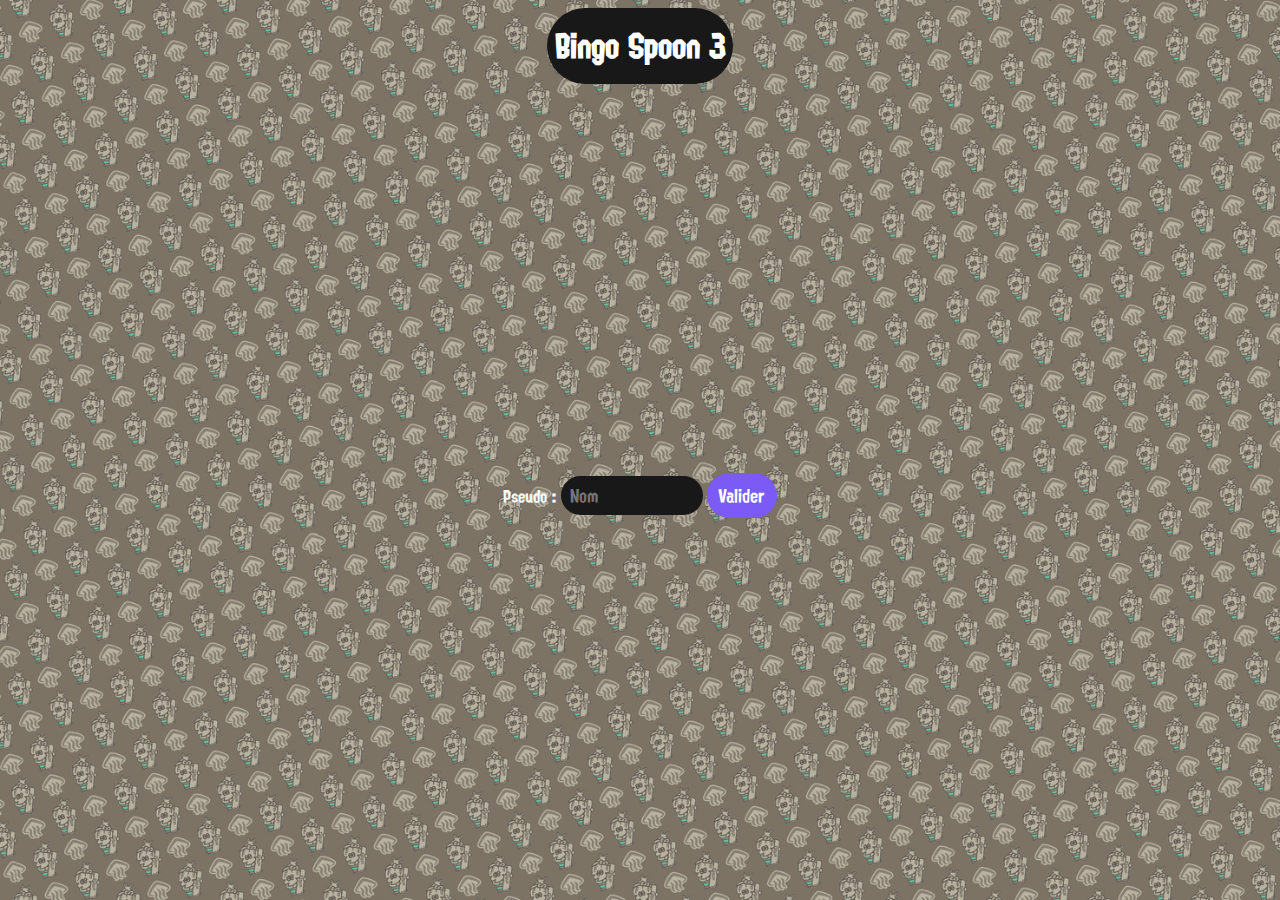
<file: static/index.html>
<!DOCTYPE html>
<html lang="fr">
    <head>
        <meta charset="UTF-8">
        <title>Bingo Spoon 3</title>
        <link rel="stylesheet" href="css/global.css">
        <script src="https://cdn.socket.io/4.7.2/socket.io.min.js"></script>
        <script type="module" src="script/index.js"></script>
    </head>
    <body>
        <header>
            <h1>Bingo Spoon 3</h1>
        </header>
        <form id="loginForm">
            <label for="logiName">Pseudo :</label>
            <input type="text" id="loginName" required placeholder="Nom">
            <input type="submit" value="Valider" />
        </form>
    </body>
</html>
</file>
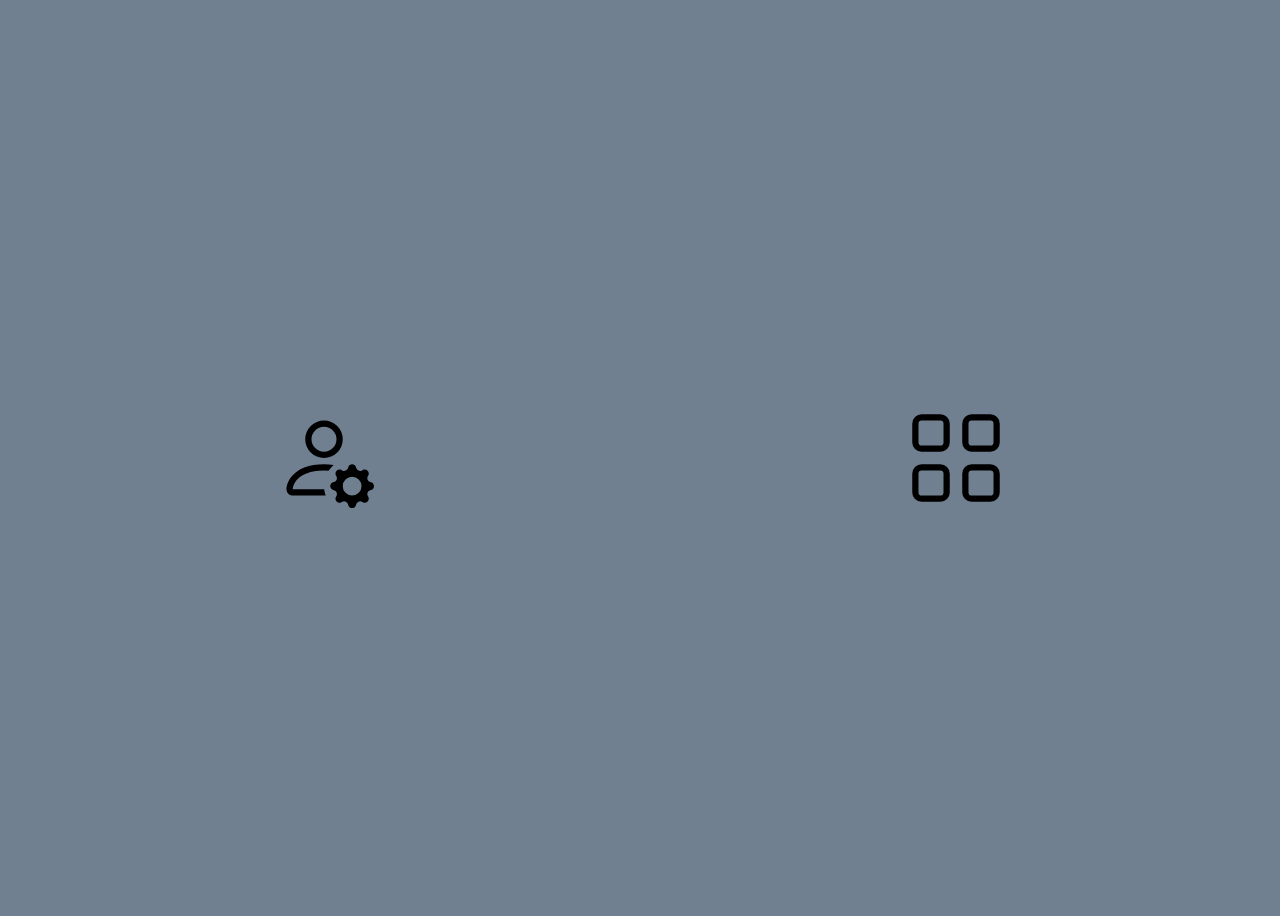
<file: templates/admin.html>
<!DOCTYPE html>
<html lang="en">
<head>
    <meta charset="UTF-8">
    <title>Title</title>
    <style>
        body{
            height: 100vh;
            display: flex;
            flex-direction: row;
            justify-content: space-around;
            align-items: center;

            background-color: slategray;
        }
    </style>
</head>
<body>
    <svg xmlns="http://www.w3.org/2000/svg" width="100" height="100" fill="currentColor" id="players" class="bi bi-person-gear" viewBox="0 0 16 16">
        <path d="M11 5a3 3 0 1 1-6 0 3 3 0 0 1 6 0M8 7a2 2 0 1 0 0-4 2 2 0 0 0 0 4m.256 7a4.5 4.5 0 0 1-.229-1.004H3c.001-.246.154-.986.832-1.664C4.484 10.68 5.711 10 8 10q.39 0 .74.025c.226-.341.496-.65.804-.918Q8.844 9.002 8 9c-5 0-6 3-6 4s1 1 1 1zm3.63-4.54c.18-.613 1.048-.613 1.229 0l.043.148a.64.64 0 0 0 .921.382l.136-.074c.561-.306 1.175.308.87.869l-.075.136a.64.64 0 0 0 .382.92l.149.045c.612.18.612 1.048 0 1.229l-.15.043a.64.64 0 0 0-.38.921l.074.136c.305.561-.309 1.175-.87.87l-.136-.075a.64.64 0 0 0-.92.382l-.045.149c-.18.612-1.048.612-1.229 0l-.043-.15a.64.64 0 0 0-.921-.38l-.136.074c-.561.305-1.175-.309-.87-.87l.075-.136a.64.64 0 0 0-.382-.92l-.148-.045c-.613-.18-.613-1.048 0-1.229l.148-.043a.64.64 0 0 0 .382-.921l-.074-.136c-.306-.561.308-1.175.869-.87l.136.075a.64.64 0 0 0 .92-.382zM14 12.5a1.5 1.5 0 1 0-3 0 1.5 1.5 0 0 0 3 0"/>
    </svg>

    <svg xmlns="http://www.w3.org/2000/svg" width="100" height="100" fill="currentColor" id="bingo" class="bi bi-grid" viewBox="0 0 16 16">
        <path d="M1 2.5A1.5 1.5 0 0 1 2.5 1h3A1.5 1.5 0 0 1 7 2.5v3A1.5 1.5 0 0 1 5.5 7h-3A1.5 1.5 0 0 1 1 5.5zM2.5 2a.5.5 0 0 0-.5.5v3a.5.5 0 0 0 .5.5h3a.5.5 0 0 0 .5-.5v-3a.5.5 0 0 0-.5-.5zm6.5.5A1.5 1.5 0 0 1 10.5 1h3A1.5 1.5 0 0 1 15 2.5v3A1.5 1.5 0 0 1 13.5 7h-3A1.5 1.5 0 0 1 9 5.5zm1.5-.5a.5.5 0 0 0-.5.5v3a.5.5 0 0 0 .5.5h3a.5.5 0 0 0 .5-.5v-3a.5.5 0 0 0-.5-.5zM1 10.5A1.5 1.5 0 0 1 2.5 9h3A1.5 1.5 0 0 1 7 10.5v3A1.5 1.5 0 0 1 5.5 15h-3A1.5 1.5 0 0 1 1 13.5zm1.5-.5a.5.5 0 0 0-.5.5v3a.5.5 0 0 0 .5.5h3a.5.5 0 0 0 .5-.5v-3a.5.5 0 0 0-.5-.5zm6.5.5A1.5 1.5 0 0 1 10.5 9h3a1.5 1.5 0 0 1 1.5 1.5v3a1.5 1.5 0 0 1-1.5 1.5h-3A1.5 1.5 0 0 1 9 13.5zm1.5-.5a.5.5 0 0 0-.5.5v3a.5.5 0 0 0 .5.5h3a.5.5 0 0 0 .5-.5v-3a.5.5 0 0 0-.5-.5z"/>
    </svg>
</body>
<script src="https://cdn.socket.io/4.7.2/socket.io.min.js"></script>
<script>

    const socket = io();

    players.addEventListener('click', () => {
        socket.emit('refresh_players', {});
    });

    bingo.addEventListener('click', () => {
        socket.emit('refresh_bingo', {});
    });
</script>
</html>
</file>
<file: static/css/global.css>
@font-face {
    font-family: "Nerd Font";
    src: url("/static/fonts/NerdFont.otf") format("opentype");
}

@font-face {
    font-family: "Blitz Main";
    src: url("/static/fonts/BlitzMain.otf") format("opentype");
}

:root {
    /* --gold: #D6C37B; */
    --neon-pink: #FF0098;
    --neon-blue: #4DFFD0;
    --purple: #7C5AF6;
    --background-dark: #181818;
    --background-light: #6C6C6C;
    --text: white;

    --border-radius: 3em;
    --outlineThickness: 3px;

    background-image: url("/static/images/background.png");
    background-size: 100% auto;
    background-repeat: repeat-y;
    /* background-color: black; */

    font-size: 4mm;
}

* {
    margin: 0;
    border: none;
    padding: 0;

    color: var(--text);
    font-family: "Blitz Main", "Nerd Font", sans-serif;
}

body {
    display: flex;
    flex-direction: column;
    align-items: center;
    height: 100vh;
}
body > * { margin: auto; }

header {
    display: flex;
    align-items: center;

    width: max-content;
    margin: .5em auto;
    padding: .5em;
    border-radius: var(--border-radius);

    background: var(--background-dark);
}
header > * { margin: auto; }

input[type=text]{
    padding: .2em .5em;
    font-size: 110%;
    border-radius: var(--border-radius);
    background: var(--background-dark);
}

input[type=submit], input[type=button], button {
    padding: .2em .5em;
    font-size: 110%;
    border-radius: var(--border-radius);
    border: var(--outlineThickness) solid transparent;
    background: var(--purple);
}

input:hover:not(:disabled), button:hover:not(:disabled), input:active:not(:disabled), button:active:not(:disabled) {
    outline: var(--outlineThickness) solid var(--neon-blue);
    border-color: var(--neon-pink);
    animation-name: outlineHover;
    animation-iteration-count: infinite;
    animation-duration: 2s;
}

.box {
    display: flex;
    align-items: center;
    margin: auto;
    padding: 3em;

    outline: var(--outlineThickness) solid var(--neon-blue);
    border:  var(--outlineThickness) solid var(--neon-pink);

    border-radius: var(--border-radius);
    background: repeating-linear-gradient(transparent 0em, color-mix(in oklab, black 20%, transparent) .25em, transparent .5em),
        color-mix(in oklab, var(--background-light) 70%, transparent);

    animation-name: outlineHover;
    animation-iteration-count: infinite;
    animation-duration: 2s;
}
.box > * {
    margin: .5em;
}

@keyframes outlineHover{
from {
    outline-offset: calc(var(--outlineThickness) * -2);
}
50% {
    outline-offset: 0;
}
to {
    outline-offset: calc(var(--outlineThickness) * -2);
}
}
</file>
